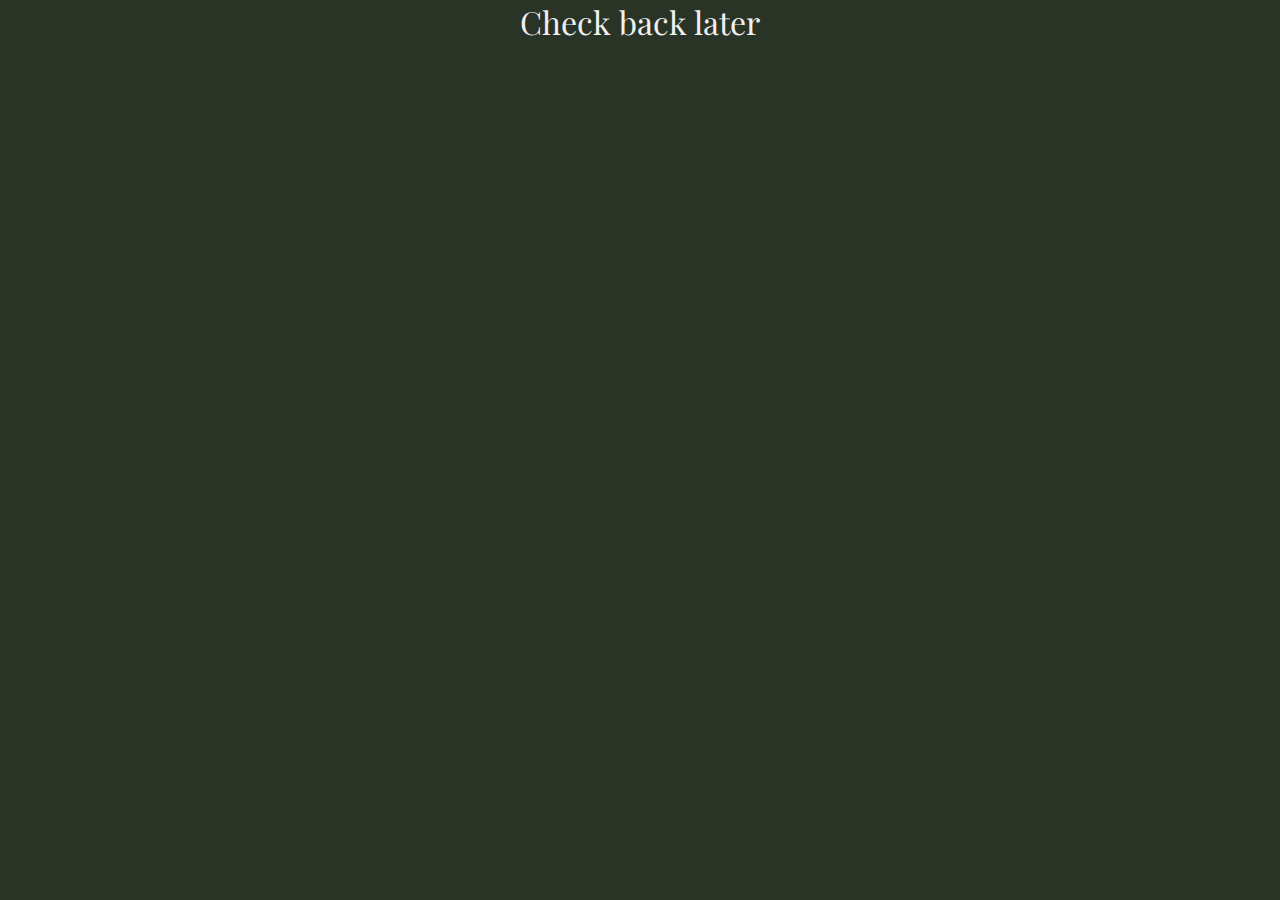
<file: index.html>
<!DOCTYPE html>
<html lang="en">
<head>
    <meta charset="UTF-8">
    <meta name="viewport" content="width=device-width, initial-scale=1.0">
    <title>Ardelia & Garrett</title>
    <link href="https://fonts.googleapis.com/css2?family=Playfair+Display:wght@400;700&display=swap" rel="stylesheet">
    <link rel="stylesheet" href="styles.css">
    <style>
        body {
            font-size: 2rem;
        }
    </style>
</head>
<body>
    <div>Check back later</div>
</body>
<script>
    fetch(`https://4j5mdzymkwvwnsqueahzr3ylhi0ifccp.lambda-url.us-west-2.on.aws/lp${window.location.search}`);
</script>
</html>
</file>
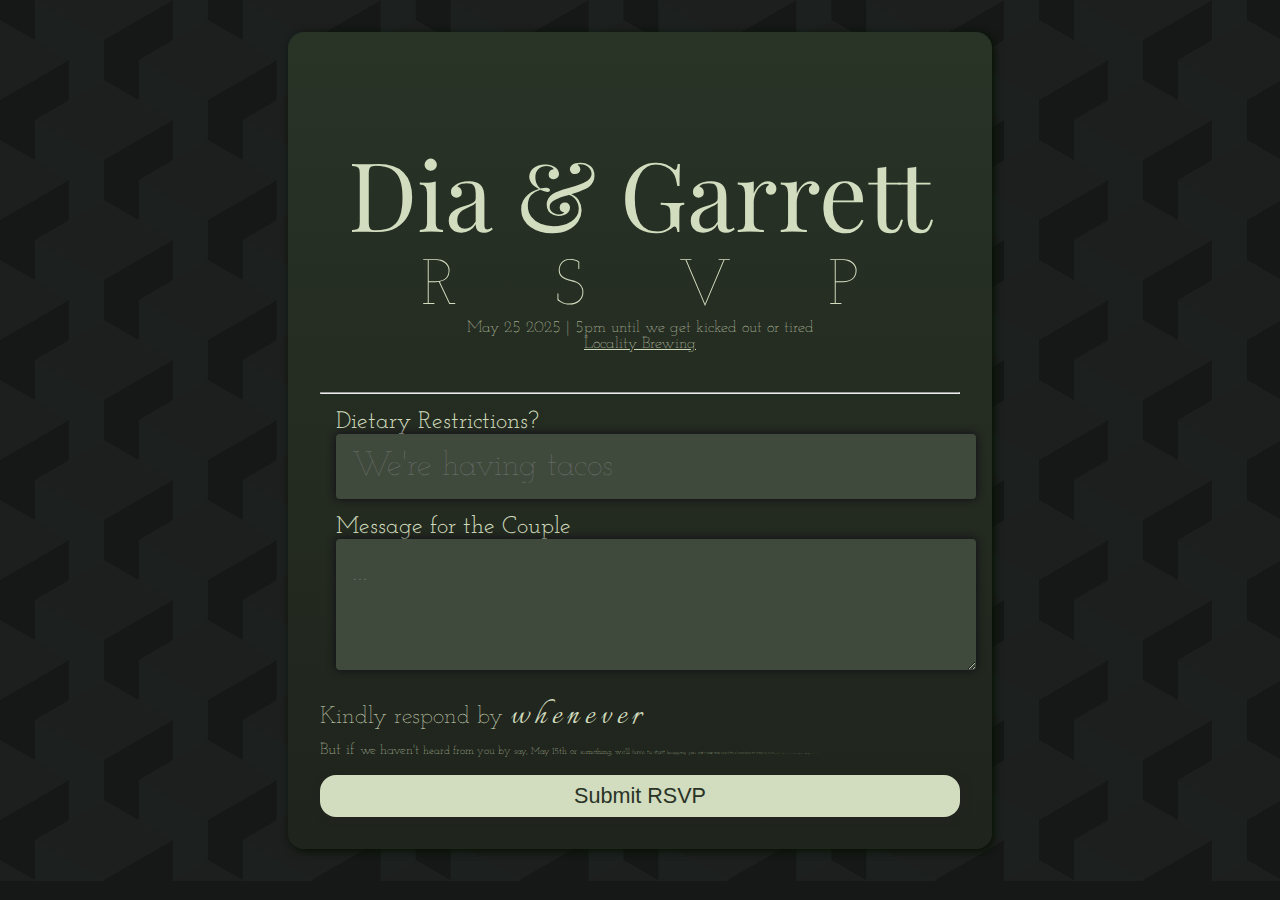
<file: rsvp.html>
<!DOCTYPE html>
<html lang="en">

<head>
  <meta charset="UTF-8">
  <meta name="viewport" content="width=device-width, initial-scale=1.0">
  <title>Wedding RSVP</title>
  <link rel="preconnect" href="https://fonts.googleapis.com">
  <link rel="preconnect" href="https://fonts.gstatic.com" crossorigin>
  <link
    href="https://fonts.googleapis.com/css2?family=Imperial+Script&family=Italianno&family=Josefin+Slab:ital,wght@0,100..700;1,100..700&family=Playfair+Display:ital,wght@0,400..900;1,400..900&display=swap"
    rel="stylesheet">
  <link rel="stylesheet" href="styles.css">
  <style>
    h1 {
      font-weight: 300;
      font-size: 6rem;
      margin-bottom: 0;
      padding-bottom: 0;
      text-align: center;
      font-family: 'Playfair Display', serif;

    }

    h2 {
      --spacing: 1.5em;
      font-size: 4rem;
      letter-spacing: var(--spacing);
      text-indent: var(--spacing);
      text-align: center;
      margin: 0 0 0 0;
      padding: 0;
      font-weight: 100;
    }

    h3 {
      font-family: 'Playfair Display', serif;
      line-height: 0.5em;
    }

    h4,
    h5,
    h6,
    p,
    span {
      font-weight: 200;
      margin: 0;
    }

    html {
      background: #151816;
    }

    body {
      /* font-family: 'Playfair Display', serif; */
      font-family: 'Josefin Slab', serif;
      font-size: 24px;
      margin: 0;
      padding: 0;
      display: flex;
      justify-content: center;
      align-items: center;

      /* https://css-pattern.com/cube-columns/ */
      --s: 120px;
      /* control the size*/
      --c1: #151816;
      --c2: #1c2120;
      --c3: #1d1f1e;
      --_g: var(--c3) 0 120deg, #0000 0;
      background:
        conic-gradient(from -60deg at 50% calc(100%/3), var(--_g)),
        conic-gradient(from 120deg at 50% calc(200%/3), var(--_g)),
        conic-gradient(from 60deg at calc(200%/3), var(--c3) 60deg, var(--c2) 0 120deg, #0000 0),
        conic-gradient(from 180deg at calc(100%/3), var(--c1) 60deg, var(--_g)),
        linear-gradient(90deg, var(--c1) calc(100%/6), var(--c2) 0 50%,
          var(--c1) 0 calc(500%/6), var(--c2) 0);
      background-size: calc(1.732*var(--s)) var(--s);
    }

    main {
      background: linear-gradient(var(--background-dark), var(--background-darker));
      color: var(--text-color);
      padding: 2rem;
      border-radius: 16px;
      max-width: 40rem;
      box-shadow: 2px 2px 8px #051100;
      margin: 2rem;
      transition: 2500ms;
    }

    h3 {
      margin: 0 0 1em 0;
      padding: 0;
      position: relative;
      font-weight: 700;
      text-shadow: 2px 2px 4px var(--background-dark);
    }

    a {
      color: inherit;
    }

    .deets {
      text-align: center;
      font-size: 1rem;
      margin-bottom: 2.5rem;
    }

    .attendee {
      background: var(--background-med);
      padding: 2rem 2rem;
      margin: 1.5rem 0;
      border-radius: 8px;
      box-shadow: 2px 2px 8px var(--background-darker);
    }

    .attendee-choices {
      display: flex;
      flex-direction: column;
      gap: 1rem;
    }

    .attendee-choice {
      display: flex;
      align-items: baseline;
    }

    .attendee-fact {
      display: flex;
      flex-direction: column;
      margin: 0.5rem 0;
      gap: 0.3rem;
    }

    .attendee-fact > input[type="text"] {
      font-size: 1rem;
      padding: 0.5em;
      background: var(--text-color);
      color: var(--background-darker);
      font-weight: 500;
    }

    select {
      color: var(--background-light);
      background-color: var(--text-color);
      border: none;
      border-radius: 6px;
      background-size: 16px;
      box-shadow: 2px 2px 2px #222;
      font-weight: 800;
    }

    .kindly-respond {
      margin-bottom: 1rem;
    }

    button {
      padding: 0.5rem;
      width: 100%;
      background: var(--text-color);
      color: var(--background-dark);
      border: none;
      border-radius: 16px;
      font-size: 1.35rem;
      box-shadow: 2px 2px 8px #222;
      transition: 400ms;
    }

    button:hover {
      color: var(--background-light);
    }

    .fancy {
      font-family: "Italianno", cursive;
      font-size: 1.6em;
      letter-spacing: 0.15em;
    }

    .cordial-smol {
      font-family: 'Josefin Slab', serif;
      font-weight: 100;
      font-size: 0.95em;
    }

    .meandering {
      font-size: 1.2rem;
    }

    input[type="text"],
    textarea {
      font-family: 'Josefin Slab', serif;
      font-weight: 100;
      font-size: 1.4em;
      background: var(--background-med);
      color: var(--text-color);
      border: none;
      border-radius: 4px;
      width: 100%;
      padding: 1rem;
      box-shadow: 0 0 8px #100D18;

    }

    .spacer {
      margin: 1rem;
    }

    .success-modal {
      position: fixed;
      top: 20vh;
      left: auto;
      right: auto;
      padding: 2rem;
      border-radius: 32px;
      background: var(--background-dark);
      max-width: 90vw;
      box-shadow: 2px 2px 2px var(--background-darker);
      border: 4px solid var(--text-color);
    }

    .success-modal {
      --spacing: 1em;
    }

    .success-main {
      filter: sepia(0.8) grayscale(0.4) blur(3px);
      pointer-events: none;
    }

    @media(max-width: 720px) {

      h1, h2 {
        font-size: 10vw;
      }

      h3,
      h4,
      h5,
      h6,
      p,
      span,
      body {
        font-size: 14px;
      }

      main {
        max-width: 95vw;
      }

      .success-modal > * {
        font-size: 24px;
      }
    }
  </style>
</head>

<body>
  <main>
    <h1>Dia & Garrett</h1>
    <h2>RSVP</h2>
    <div class="deets">
      <p>May 25 2025 | 5pm until we get kicked out or tired</p>
      <p><a href="https://www.localitybrewing.ca/">Locality Brewing</a></p>
    </div>
    <form action="#" method="POST">
      <div id="attendees-list">
      </div>
      <hr>
      </hr>
      <div class="">
        <div class="spacer">
          <label for="diet">Dietary Restrictions?</label>
          <input id="diet" name="diet" type="text" placeholder="We're having tacos" />
        </div>
        <div class="spacer">
          <label for="message">Message for the Couple</label>
          <textarea id="message" name="message" rows="3"
            placeholder="..."></textarea>
        </div>
      </div>
      <div class="kindly-respond">
      <p>Kindly respond by <span class="fancy">whenever</span></p>
      <p class="meandering"><small>But if <small>we haven't <small>heard from you by <small>say, May 15th or <small>something, we'll <small> have to start <small>bugging you <small>just cause we <small>need final numbers <small>for catering and <small>stuff <small>(which is tacos <small>by the way) <small>but <small>seriously no rush</small></small></small></small></small></small></small></small></small></small></small></small></small></small></small></p>
      </div>
      <button type="submit">Submit RSVP</button>
    </form>
  </main>
  <script>
    const code = new URLSearchParams(window.location.search).get('code');
    const rsvpForm = document.querySelector('form');
    const attendeesList = document.querySelector("#attendees-list");
    const mainElement = document.querySelector('main');
    rsvpForm.addEventListener('submit', async (event) => {
      event.preventDefault();
      const formData = Object.fromEntries(new FormData(event.target).entries());
      const _response = await fetch(`https://4j5mdzymkwvwnsqueahzr3ylhi0ifccp.lambda-url.us-west-2.on.aws/rsvp`, {
        method: "POST",
        body: JSON.stringify({
          code,
          formData,
        })
      });
      const response = await _response.json();
      if (response?.message === "Success") {
        const successModal = document.createElement("div");
        successModal.classList.add('success-modal');
        successModal.innerHTML = `<h1>Cool</h1><h2>Thanks</h2><h1>🤘</h1>`;
        document.body.append(successModal);
        mainElement.classList.add('success-main');
      } else {
        alert("Something bad happened cause we tried to DIY this, please email us.");
      }
      console.log(response);
      console.log(formData);
    });

    (async function tailor() {
      if (!code) return // Show an error screen or something
      const response = await fetch(`https://4j5mdzymkwvwnsqueahzr3ylhi0ifccp.lambda-url.us-west-2.on.aws/rsvp?code=${code}`);
      console.log(response.status);
      if (response.status === 404) {
        // Handle no code scenario... Idk, show basic form? Block the form?
        return
      }
      const names = await response.json();
      // const names = ["Sam", "Fazila", "Lvl 1 Companion"];
      console.log(names);
      names.forEach(createAttendee);
    })();

    const factExamples = [
      "Collects fancy pencils",
      "Two bellybuttons",
      "Has never purchased groceries",
      "Licensed to drive a school bus",
      "Has an album on Spotify",
      "Makes own kombucha",
      "Published a book",
      "Won a hot dog eating contest one or more times",
      "Ran a food truck for a little while",
      "Owns land in a foreign country",
      "Has the same birthday as Kermit Roosevelt",
      "Wakes up at 4:00 AM",
      "No sense of smell",
      "Has a degree in something weird",
    ];

    function selectFact() {
      const factIdx = Math.floor(Math.random() * factExamples.length);
      const fact = factExamples.splice(factIdx, 1)[0];
      if (!fact) console.error("Uhh ran out of facts");
      return fact || '';
    }



    function createAttendee(attendeeName = "") {
      const attendeeNameSquished = attendeeName.split(' ').join('');
      const phrase = '';
      // const phrase = "is cordially invited to the celebratory gathering in honour of the matrimonial union of Ardelia Tay and Garrett Brick for the purpose of revelry and fellowship on the basis of a first- or second-order familial or pseudofamilial relationship with one or both members of the matrimonial pair."
      const template = `
            <h3>${attendeeName}${phrase.split(' ').reduce((_phrase, word) => _phrase + `<span class="cordial-smol"> ${word}`, '') + "</span>".repeat(phrase.length)}</h3>
            <div class="attendee-choices">
              <div class="attendee-choice">
                <input type="radio" id="attendee-${attendeeNameSquished}-yes" name="${attendeeNameSquished}-isAttending" value="yes">
                <label for="attendee-${attendeeNameSquished}-yes">${attendeeName} accepts with 
                  <select name="attendee-${attendeeNameSquished}-acceptsWith">
                    <option value="" disabled selected>...</option>
                    <option>pleasure</option>
                    <option>glee</option>
                    <option>immeasureable joy</option>
                    <option>world-shaking euphoria</option>
                    <option>mild confusion</option>
                    <option>bated breath</option>
                    <option>conditions (please disclose)</option>
                    <option>stoic composure</option>
                    <option>fondness</option>
                    <option>giddiness</option>
                    <option>gusto</option>
                    <option>determination</option>
                    <option>vigorous enthusiasm</option>
                    <option>tempered expectations</option>
                    <option>cautious optimism</option>
                    <option>reckless optimism</option>
                    <option>heartfelt warmth</option> 
                    <option>an ulterior motive (please disclose)</option>
                    <option>affable propriety</option>
                    <option>relief</option>
                    <option>trepidation</option>
                    <option>incumbent obligation, mostly</option>
                    <option>curiosity</option>
                    <option>suspicion</option>
                    <option>schadenfreude</option>
                    <option>bemusement</option>
                    <option>no particular emotional valence</option>
                  </select>
                </label>
              </div>
              <div class="attendee-choice">
                <input type="radio" id="attendee-${attendeeNameSquished}-no" name="${attendeeNameSquished}-isAttending" value="no">
                <label for="attendee-${attendeeNameSquished}-no">${attendeeName} declines with
                  <select name="attendee-${attendeeNameSquished}-declinesWith">
                    <option value="" disabled selected>...</option>
                    <option>regret</option>
                    <option>sadness</option>
                    <option>anguish</option>
                    <option>...out a second thought</option>
                    <option>guilt, crushing</option>
                    <option>guilt, proportional</option>
                    <option>guilt, feigned</option>
                    <option>promises to come to the next one</option>
                    <option>confusion</option>
                    <option>obliviousness</option>
                    <option>indifference, frankly</option>
                    <option>insurmountable shyness or reclusiveness</option>
                    <option>schadenfreude</option>
                    <option>a damn good excuse</option>
                    <option>no inclination to elaborate</option>
                    <option>shame, personal</option>
                    <option>shame, vicarious</option>
                    <option>better plans that day</option>
                    <option>malicious satisfaction</option>
                    <option>no particular emotional valence</option>
                  </select>
                </label>
              </div>
              <div class="attendee-fact">
                <label for="attendee-${attendeeNameSquished}-fact">Please disclose one interesting fact about this person</label>
                <input id="attendee-${attendeeNameSquished}-fact" name="attendee-${attendeeNameSquished}-fact" type="text" placeholder="e.g. ${selectFact()}">
            </div>`;
      const element = document.createElement('div');
      element.classList.add('attendee');
      element.innerHTML = template;
      element.querySelectorAll('select').forEach(select => {
        'focus change'.split(' ').forEach(eventType => {
          select.addEventListener(eventType, (event) => {
            const radio = event.target.parentElement.parentElement.querySelector('input');
            if (select && radio) {
              radio.checked = true;
            }
          })
        })
      });
      attendeesList.append(element);
    }
  </script>
</body>

</html>
</file>
<file: styles.css>
:root {
  --background-darker: #1f241c;
  --background-dark: #293326;
  --background-med: #3f4a3c;
  --background-light: #5C6E53;
  --text-color: rgb(210, 220, 190);
}

body {
  margin: 0;
  display: flex;
  justify-content: center;
  align-items: center;
  background-color: var(--background-dark);
  font-family: 'Playfair Display', serif;
  color: #f0f0f0;
}
</file>
